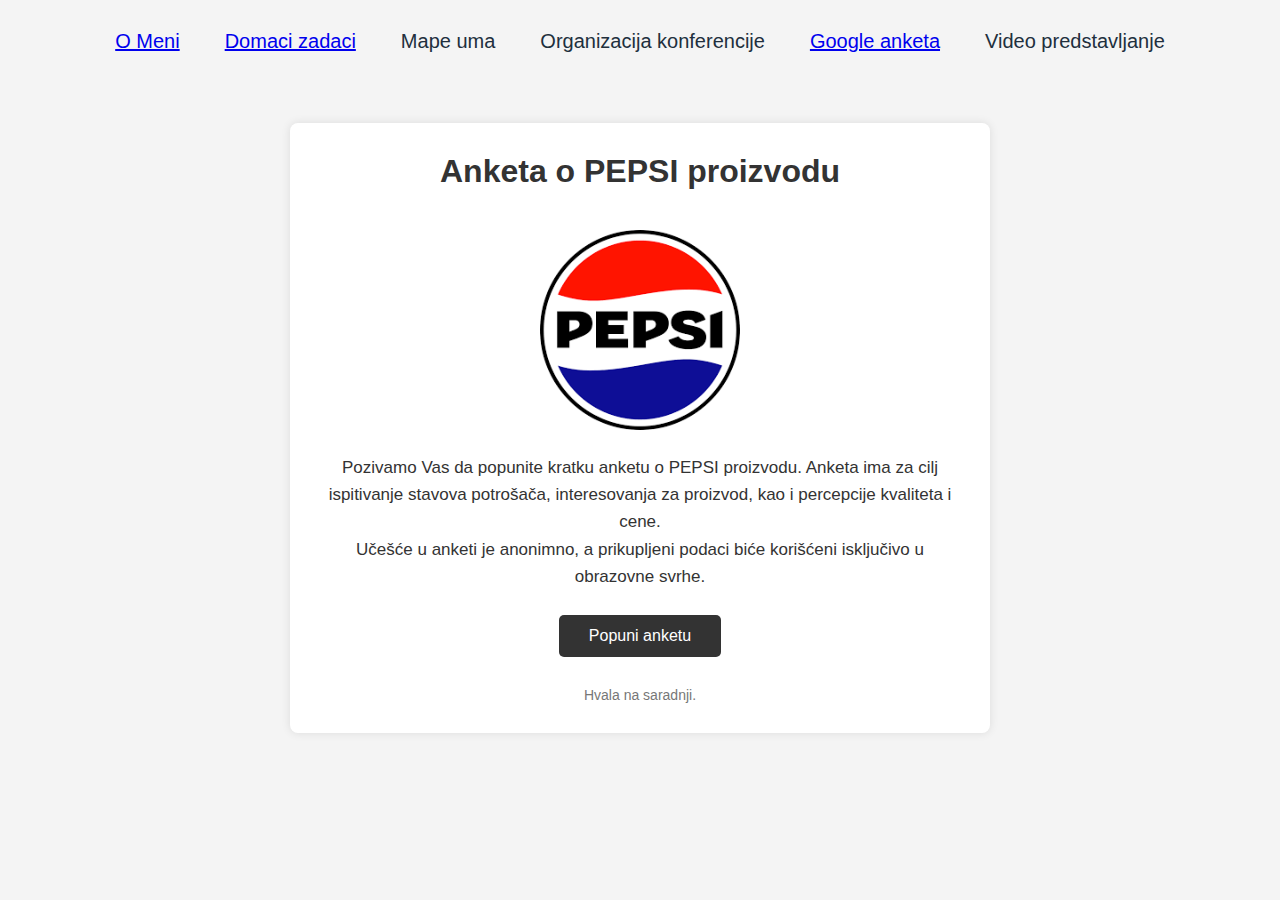
<file: anketa.html>
<!DOCTYPE html>
<html lang="sr">
<head>
    <meta charset="UTF-8">
    <title>PEPSI – Anketa</title>
    <meta name="viewport" content="width=device-width, initial-scale=1.0">
    <link rel="stylesheet" href="style.css">
    <style>
        body {
            margin: 0;
            padding: 0;
            font-family: Arial, sans-serif;
            background-color: #f4f4f4;
            color: #333;
        }

        .container {
            max-width: 700px;
            margin: 60px auto;
            background: #ffffff;
            padding: 30px;
            border-radius: 8px;
            box-shadow: 0 0 10px rgba(0,0,0,0.1);
            text-align: center;
        }

        h1 {
            margin-bottom: 20px;
        }

        p {
            font-size: 17px;
            line-height: 1.6;
        }

        img {
            width: 200px;
            margin: 20px 0;
        }

        a.button {
            display: inline-block;
            margin-top: 25px;
            padding: 12px 30px;
            font-size: 16px;
            color: white;
            background-color: #333;
            text-decoration: none;
            border-radius: 5px;
        }

        a.button:hover {
            background-color: #555;
        }

        footer {
            margin-top: 30px;
            font-size: 14px;
            color: #777;
        }
    </style>
</head>
<body>
    </div>
        <div class="glavnimeni">
        <div class="page"><a href="index.html">O Meni</a></div>
        <div class="page"><a href="domaci.html">Domaci zadaci</a></div>
        <div class="page"><a>Mape uma</a></div>
        <div class="page"><a>Organizacija konferencije</a></div>
        <div class="page"><a href="anketa.html">Google anketa</a></div>
        <div class="page"><a>Video predstavljanje</a></div>
    </div>
    <div class="container">
        <h1>Anketa o PEPSI proizvodu</h1>

        <img src="[data-uri]" alt="Pepsi logo">

        <p>
            Pozivamo Vas da popunite kratku anketu o PEPSI proizvodu.
            Anketa ima za cilj ispitivanje stavova potrošača, interesovanja
            za proizvod, kao i percepcije kvaliteta i cene.
        </p>

        <p>
            Učešće u anketi je anonimno, a prikupljeni podaci biće korišćeni
            isključivo u obrazovne svrhe.
        </p>

        <a href="https://forms.gle/OVDE_IDE_TVOJ_LINK" class="button" target="_blank">
            Popuni anketu
        </a>

        <footer>
            Hvala na saradnji.
        </footer>
    </div>

</body>
</html>
</file>
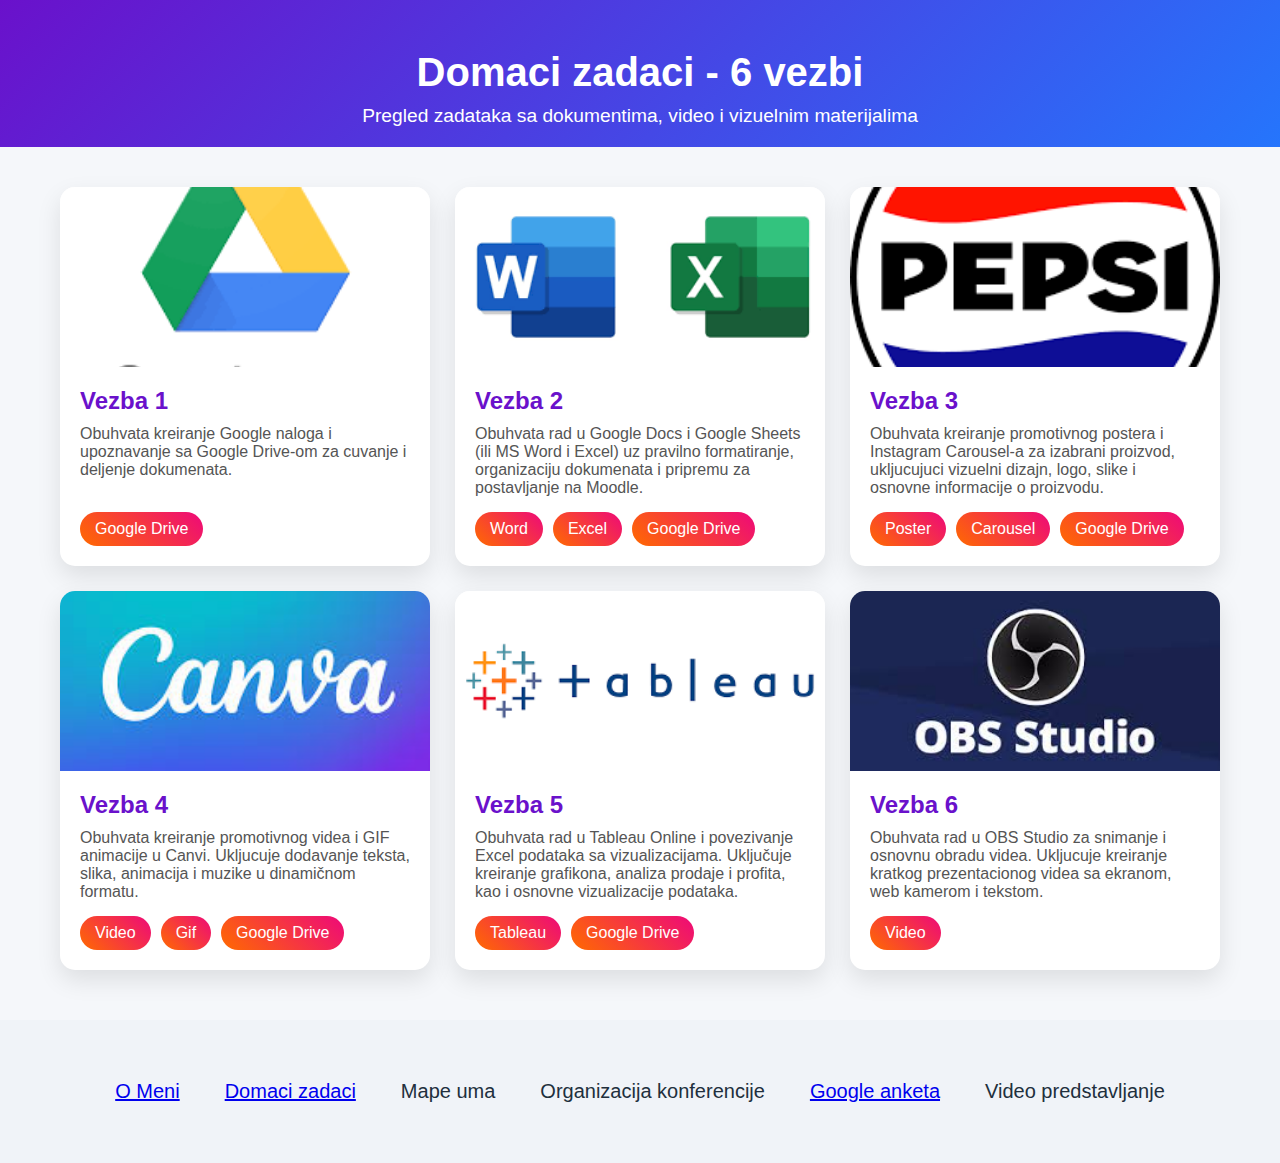
<file: domaci.html>
<!DOCTYPE html>
<html lang="sr">
<head>
<meta charset="UTF-8">
<meta name="viewport" content="width=device-width, initial-scale=1.0">
<title>Domaci zadaci - 6 vezbi</title>
<link rel="stylesheet" href="style.css">
<style>
    body {
        font-family: 'Roboto', sans-serif;
        background: #f5f7fa;
        margin: 0;
        padding: 0;
        color: #333;
    }

    header {
        text-align: center;
        padding: 50px 20px 20px 20px;
        background: linear-gradient(135deg, #6a11cb, #2575fc);
        color: white;
    }

    header h1 {
        font-size: 2.5em;
        margin-bottom: 10px;
    }

    header p {
        font-size: 1.2em;
    }

    .container {
        max-width: 1200px;
        margin: 40px auto;
        padding: 0 20px;
        display: grid;
        grid-template-columns: repeat(auto-fit, minmax(300px, 1fr));
        gap: 25px;
    }

    .task-card {
        background: white;
        border-radius: 15px;
        box-shadow: 0 10px 25px rgba(0,0,0,0.1);
        overflow: hidden;
        transition: transform 0.3s, box-shadow 0.3s;
        display: flex;
        flex-direction: column;
    }

    .task-card:hover {
        transform: translateY(-5px);
        box-shadow: 0 15px 35px rgba(0,0,0,0.15);
    }

    .task-card img {
        width: 100%;
        height: 180px;
        object-fit: cover;
    }

    .task-content {
        padding: 20px;
        flex-grow: 1;
        display: flex;
        flex-direction: column;
    }

    .task-content h2 {
        margin-bottom: 10px;
        color: #6a11cb;
        font-size: 1.5em;
    }

    .task-content p {
        flex-grow: 1;
        margin-bottom: 15px;
        color: #555;
    }

    .links {
        display: flex;
        flex-wrap: wrap;
        gap: 10px;
    }

    .links a {
        text-decoration: none;
        background: linear-gradient(45deg, #ff6a00, #ee0979);
        color: white;
        padding: 8px 15px;
        border-radius: 25px;
        font-weight: 500;
        transition: transform 0.2s, background 0.3s;
    }

    .links a:hover {
        background: linear-gradient(45deg, #6a11cb, #2575fc);
        transform: translateY(-3px);
    }

    footer {
        text-align: center;
        padding: 30px 20px;
        color: #777;
        font-size: 0.9em;
        background: #f0f3f8;
        margin-top: 50px;
    }

</style>
</head>
<body>

<header>
    <h1>Domaci zadaci - 6 vezbi</h1>
    <p>Pregled zadataka sa dokumentima, video i vizuelnim materijalima</p>
</header>

<div class="container">
    <!-- Zadatak 1 -->
    <div class="task-card">
        <img src="[data-uri]" alt="Vežba 1">
        <div class="task-content">
            <h2>Vezba 1</h2>
            <p>Obuhvata kreiranje Google naloga i upoznavanje sa Google Drive-om za cuvanje i deljenje dokumenata.</p>
            <div class="links">
                <a href="https://drive.google.com/drive/folders/1BYfj4s8B3TF0-GF62NVlzej3LysafhjJ?usp=sharing" target="_blank">Google Drive</a>
            </div>
        </div>
    </div>

    <!-- Zadatak 2 -->
    <div class="task-card">
        <img src="[data-uri]" alt="Vezba 2">
        <div class="task-content">
            <h2>Vezba 2</h2>
            <p>Obuhvata rad u Google Docs i Google Sheets (ili MS Word i Excel) uz pravilno formatiranje,
            organizaciju dokumenata i pripremu za postavljanje na Moodle.</p>
            <div class="links">
                <a href="dokumenti/Cacak.Marko.Miletic.31.2025.docx" target="_blank">Word</a>
                <a href="dokumenti/Raspored.Prvi.Marko.Miletic.31.2025.xlsx" target="_blank">Excel</a>
                <a href="https://drive.google.com/drive/folders/1isWYABx5rTYR24ajkG65BndrQEWeem_m?usp=sharing" target="_blank">Google Drive</a>
            </div>
        </div>
    </div>

    <!-- Zadatak 3 -->
    <div class="task-card">
        <img src="[data-uri]" alt="Vezba 3">
        <div class="task-content">
            <h2>Vezba 3</h2>
            <p>Obuhvata kreiranje promotivnog postera i Instagram Carousel-a za izabrani proizvod, ukljucujuci vizuelni dizajn, logo, slike i osnovne informacije o proizvodu.</p>
            <div class="links">
                <a href="https://www.canva.com/design/DAG577UPWf8/PO93MEHzmCW49r-sMjzJYQ/edit?utm_content=DAG577UPWf8&utm_campaign=designshare&utm_medium=link2&utm_source=sharebutton" target="_blank">Poster</a>
                <a href="https://www.canva.com/design/DAG6Fw1ovmE/fvoREPSJRj1fX3khYOeXcA/edit?utm_content=DAG6Fw1ovmE&utm_campaign=designshare&utm_medium=link2&utm_source=sharebutton" target="_blank">Carousel</a>
                <a href="https://drive.google.com/drive/folders/1NJQdKbf8O6f_xI6viTMd6qv2T6EBNPI7?usp=sharing" target="_blank">Google Drive</a>
            </div>
        </div>
    </div>

    <!-- Zadatak 4 -->
    <div class="task-card">
        <img src="[data-uri]" alt="Vezba 4">
        <div class="task-content">
            <h2>Vezba 4</h2>
            <p>Obuhvata kreiranje promotivnog videa i GIF animacije u Canvi. Ukljucuje dodavanje teksta, slika, animacija i muzike u dinamičnom formatu.</p>
            <div class="links">
                <a href="https://www.canva.com/design/DAG6ZNxcW08/uzqKMtF1lWEQti02sfmSYw/edit?utm_content=DAG6ZNxcW08&utm_campaign=designshare&utm_medium=link2&utm_source=sharebutton" target="_blank">Video</a>
                <a href="https://www.canva.com/design/DAG6jxJndMA/dc4ThaGTWu25Pzw9HMCPLA/edit?utm_content=DAG6jxJndMA&utm_campaign=designshare&utm_medium=link2&utm_source=sharebutton" target="_blank">Gif</a>
                <a href="https://drive.google.com/drive/folders/1OI9-Q1qS33IE3-czQ1c2trYkr7BPEODM?usp=sharing" target="_blank">Google Drive</a>
            </div>
        </div>
    </div>

    <!-- Zadatak 5 -->
    <div class="task-card">
        <img src="[data-uri]" alt="Vezba 5">
        <div class="task-content">
            <h2>Vezba 5</h2>
            <p>Obuhvata rad u Tableau Online i povezivanje Excel podataka sa vizualizacijama. Uključuje kreiranje grafikona, analiza prodaje i profita, kao i osnovne vizualizacije podataka.</p>
            <div class="links">
                <a href="https://prod-ch-a.online.tableau.com/#/site/312025ftncacak-183a058a3e/workbooks/279766?:origin=card_share_link" target="_blank">Tableau</a>
                <a href="https://drive.google.com/drive/folders/1DBc62H1F-R809nFp1RDAHpNfSFl1gYUS?usp=sharing" target="_blank">Google Drive</a>
            </div>
        </div>
    </div>

    <!-- Zadatak 6 -->
    <div class="task-card">
        <img src="[data-uri]" alt="Vezba 6">
        <div class="task-content">
            <h2>Vezba 6</h2>
            <p>Obuhvata rad u OBS Studio za snimanje i osnovnu obradu videa. Ukljucuje kreiranje kratkog prezentacionog videa sa ekranom, web kamerom i tekstom.</p>
            <div class="links">
                <a href="https://drive.google.com/file/d/1QIFwV7E_YDDWN2LDmVhyM8cXST86PPBk/view?usp=sharing" target="_blank">Video</a>
            </div>
        </div>
    </div>
</div>

<footer>
</div>
    <div class="glavnimeni">
    <div class="page"><a href="index.html">O Meni</a></div>
    <div class="page"><a href="domaci.html">Domaci zadaci</a></div>
    <div class="page"><a>Mape uma</a></div>
    <div class="page"><a>Organizacija konferencije</a></div>
    <div class="page"><a href="anketa.html">Google anketa</a></div>
    <div class="page"><a>Video predstavljanje</a></div>
</div>
</footer>

</body>
</html>
</file>
<file: style.css>
/* RESET */
* {
    margin: 0;
    padding: 0;
    box-sizing: border-box;
}

/* PRVI MENI */
.prvimeni {
    display: flex;
    justify-content: flex-end;
    align-items: center;
    background-color: #212F3D;
    height: 60px;
    padding: 0 15px;
}

.prvimenidesni a {
    color: #CACFD2;
    text-decoration: none;
    font-weight: bold;
    font-size: 15px;
    margin-left: 15px;
}

.prvimenidesni img {
    width: 30px;
    height: 30px;
    border-radius: 50%;
}

/* HAMBURGER (sakriven na desktopu) */
.hamburger {
    display: none;
    font-size: 28px;
    color: #CACFD2;
    cursor: pointer;
    margin-left: auto;
}

/* GLAVNI MENI - DESKTOP */
.glavnimeni {
    display: flex;
    justify-content: center;
    flex-wrap: nowrap;      /* jedan red */
    gap: 15px;
    width: 100%;
    max-width: 1200px;
    margin: 20px auto;
    padding: 0 10px;
}

.glavnimeni .page {
    flex: none;             /* dugmad ne rastu */
    text-align: center;
    padding: 10px 15px;
    font-size: 20px;
    text-decoration: none;
    color: #212F3D;
}

.glavnimeni .page:hover {
    color: #F8C471;         /* hover boja samo, bez animacija */
}

/* RESPONSIVNO ZA TELEFON */
@media (max-width: 700px) {
    .hamburger {
        display: block;     /* vidi se hamburger */
    }

    .glavnimeni {
        display: none;      /* sakriven meni dok ne klikne hamburger */
        flex-direction: column;
        width: 95%;
        margin: 10px auto;
        gap: 5px;
        padding: 0;
    }

    .glavnimeni.active {
        display: flex;      /* pojavi se kada klikne hamburger */
    }

    .glavnimeni .page {
        width: 100%;
        text-align: center;
        padding: 12px 0;
        font-size: 18px;
    }
}
</file>
